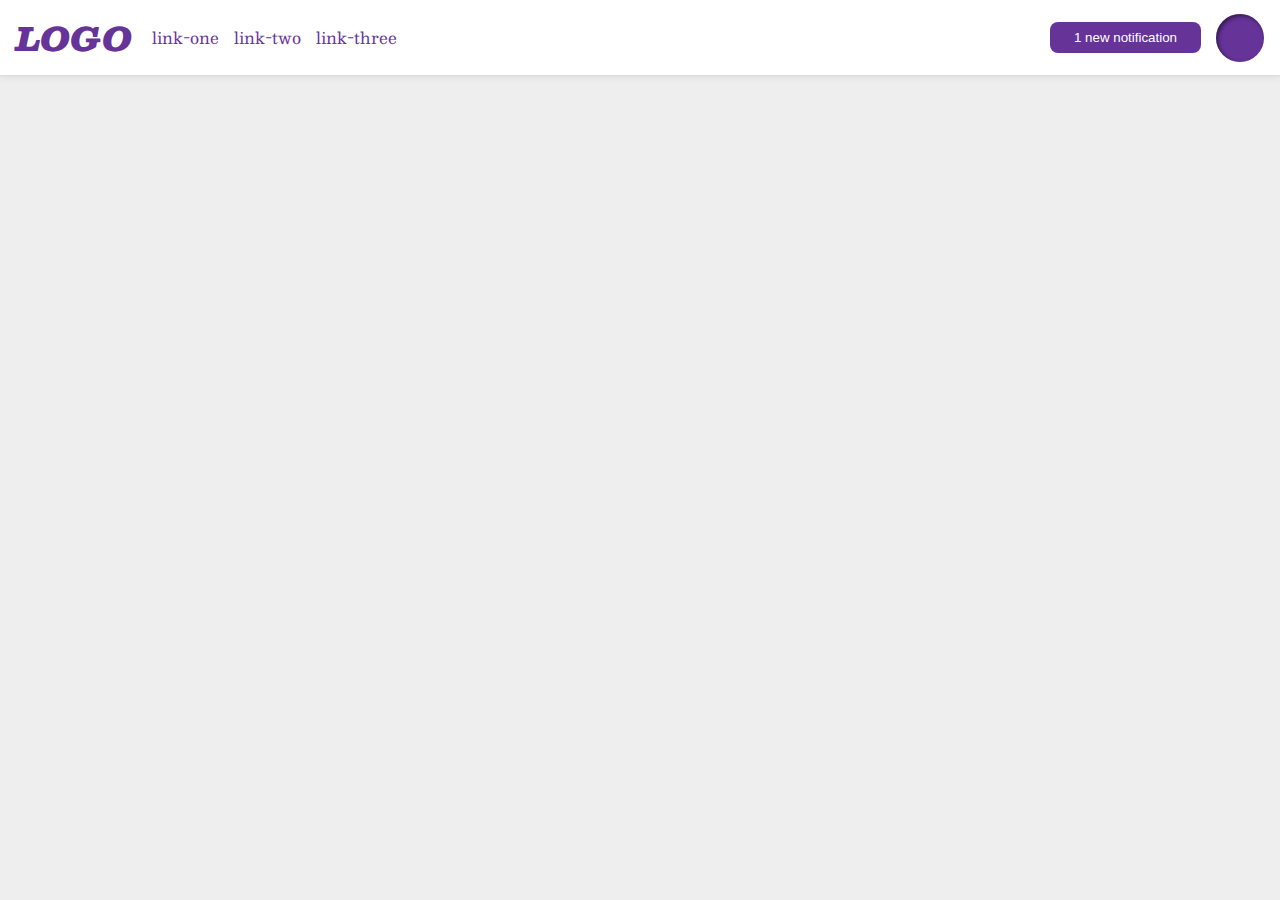
<file: flex/03-flex-header-2/index.html>
<!DOCTYPE html>
<html lang="en">
  <head>
    <meta charset="UTF-8">
    <meta http-equiv="X-UA-Compatible" content="IE=edge">
    <meta name="viewport" content="width=device-width, initial-scale=1.0">
    <title>Flex Header 2</title>
    <link rel="stylesheet" href="style.css">
  </head>
  <body>
    <div class="header">
      <div class="header-left">
        <div class="logo">
          LOGO
        </div>
        <ul class="links">
          <li><a href="google.com">link-one</a></li>
          <li><a href="google.com">link-two</a></li>
          <li><a href="google.com">link-three</a></li>
        </ul>
      </div>
      <div class="header-right">
        <button class="notifications">
          1 new notification
        </button>
        <div class="profile-image"></div>
      </div>
    </div>
  </body>
</html>
</file>
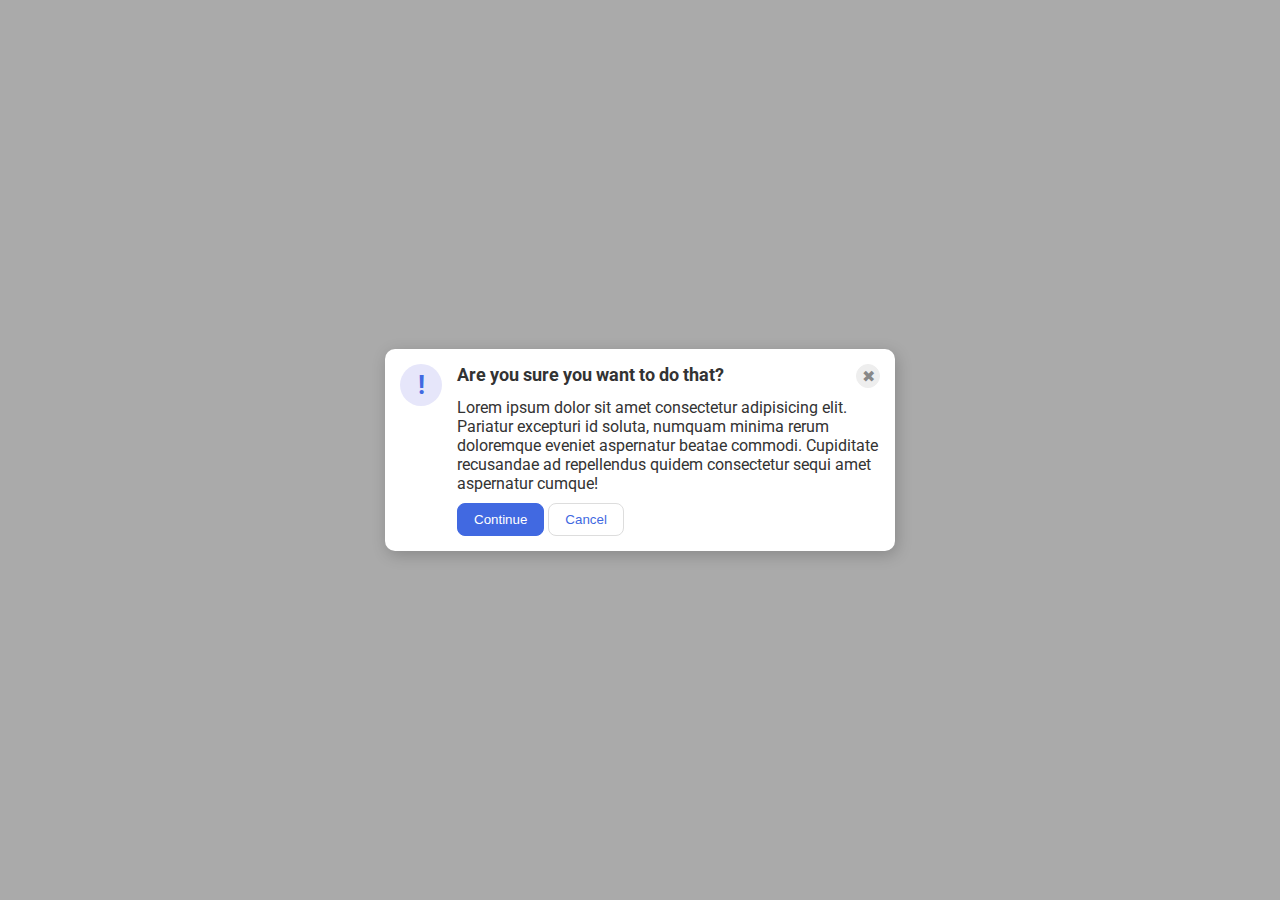
<file: flex/05-flex-modal/index.html>
<!DOCTYPE html>
<html lang="en">
  <head>
    <meta charset="UTF-8">
    <meta http-equiv="X-UA-Compatible" content="IE=edge">
    <meta name="viewport" content="width=device-width, initial-scale=1.0">
    <link rel="stylesheet" href="style.css">
    <title>Modal</title>
  </head>
  <body>
    <div class="modal">
      <div class="icon">!</div>
      <div class="textbox">
        <div class="modal-top">
          <div class="header">Are you sure you want to do that?</div>
          <button class="close-button">✖</button>
        </div>
        <div class="text">Lorem ipsum dolor sit amet consectetur adipisicing elit. Pariatur excepturi id soluta, numquam minima rerum doloremque eveniet aspernatur beatae commodi. Cupiditate recusandae ad repellendus quidem consectetur sequi amet aspernatur cumque!</div>
        <button class="continue">Continue</button>
        <button class="cancel">Cancel</button>
      </div>
    </div>
  </body>
</html>
</file>
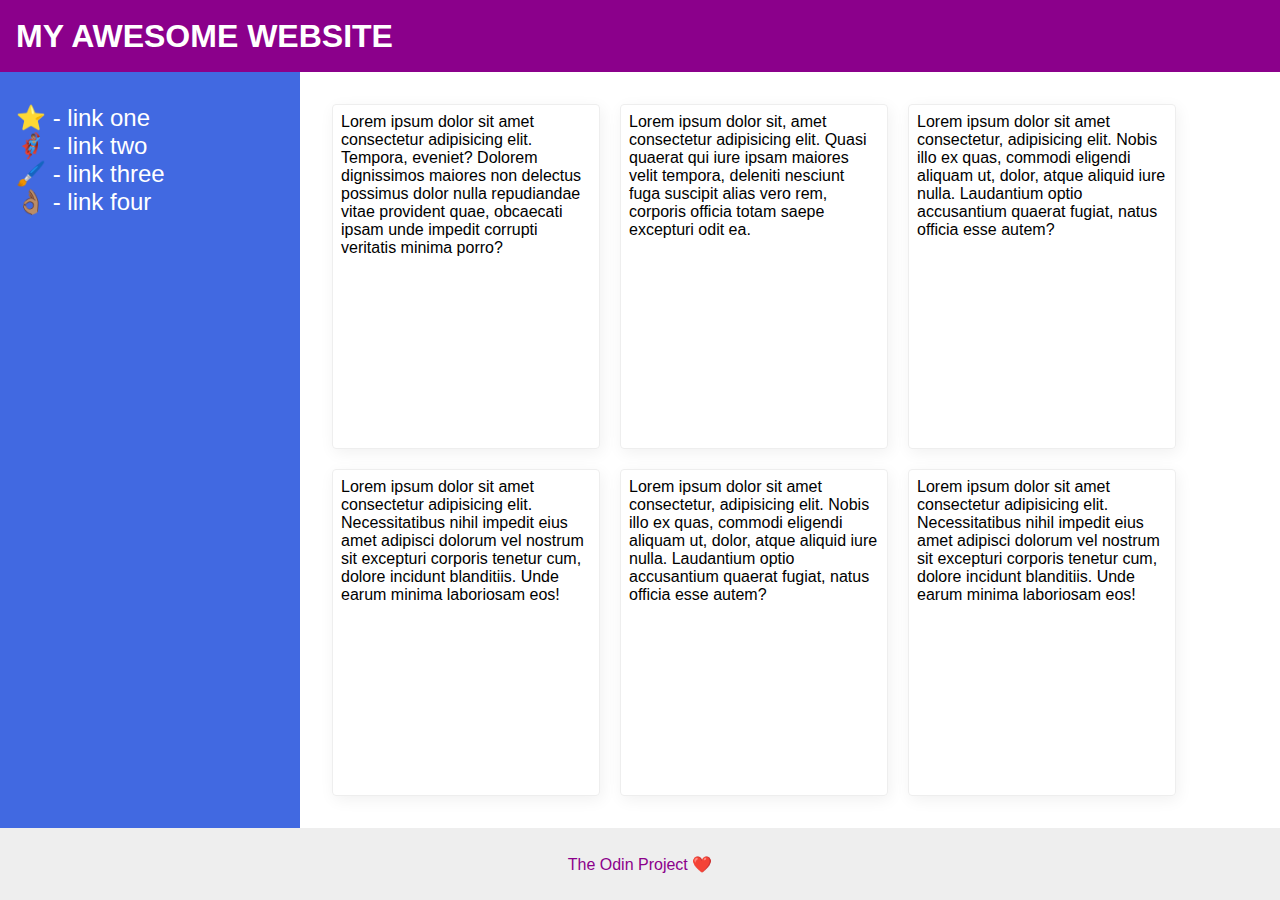
<file: flex/07-flex-layout-2/index.html>
<!DOCTYPE html>
<html lang="en">
  <head>
    <meta charset="UTF-8">
    <meta http-equiv="X-UA-Compatible" content="IE=edge">
    <meta name="viewport" content="width=device-width, initial-scale=1.0">
    <title>The Holy Grail</title>
    <link rel="stylesheet" href="style.css">
  </head>
  <body>
    <div class="header">
      MY AWESOME WEBSITE
    </div>
    <div class="main-content">
      <div class="sidebar">
        <ul>
          <li><a href="#">⭐ - link one</a></li>
          <li><a href="#">🦸🏽‍♂️ - link two</a></li>
          <li><a href="#">🖌️ - link three</a></li>
          <li><a href="#">👌🏽 - link four</a></li>
        </ul>
      </div>
      <div class="cards">
        <div class="card">Lorem ipsum dolor sit amet consectetur adipisicing elit. Tempora, eveniet? Dolorem dignissimos maiores non delectus possimus dolor nulla repudiandae vitae provident quae, obcaecati ipsam unde impedit corrupti veritatis minima porro?</div>
        <div class="card">Lorem ipsum dolor sit, amet consectetur adipisicing elit. Quasi quaerat qui iure ipsam maiores velit tempora, deleniti nesciunt fuga suscipit alias vero rem, corporis officia totam saepe excepturi odit ea.</div>
        <div class="card">Lorem ipsum dolor sit amet consectetur, adipisicing elit. Nobis illo ex quas, commodi eligendi aliquam ut, dolor, atque aliquid iure nulla. Laudantium optio accusantium quaerat fugiat, natus officia esse autem?</div>
        <div class="card">Lorem ipsum dolor sit amet consectetur adipisicing elit. Necessitatibus nihil impedit eius amet adipisci dolorum vel nostrum sit excepturi corporis tenetur cum, dolore incidunt blanditiis. Unde earum minima laboriosam eos!</div>
        <div class="card">Lorem ipsum dolor sit amet consectetur, adipisicing elit. Nobis illo ex quas, commodi eligendi aliquam ut, dolor, atque aliquid iure nulla. Laudantium optio accusantium quaerat fugiat, natus officia esse autem?</div>
        <div class="card">Lorem ipsum dolor sit amet consectetur adipisicing elit. Necessitatibus nihil impedit eius amet adipisci dolorum vel nostrum sit excepturi corporis tenetur cum, dolore incidunt blanditiis. Unde earum minima laboriosam eos!</div>
      </div>
    </div>
    <div class="footer">
      The Odin Project ❤️
    </div>
  </body>
</html>
</file>
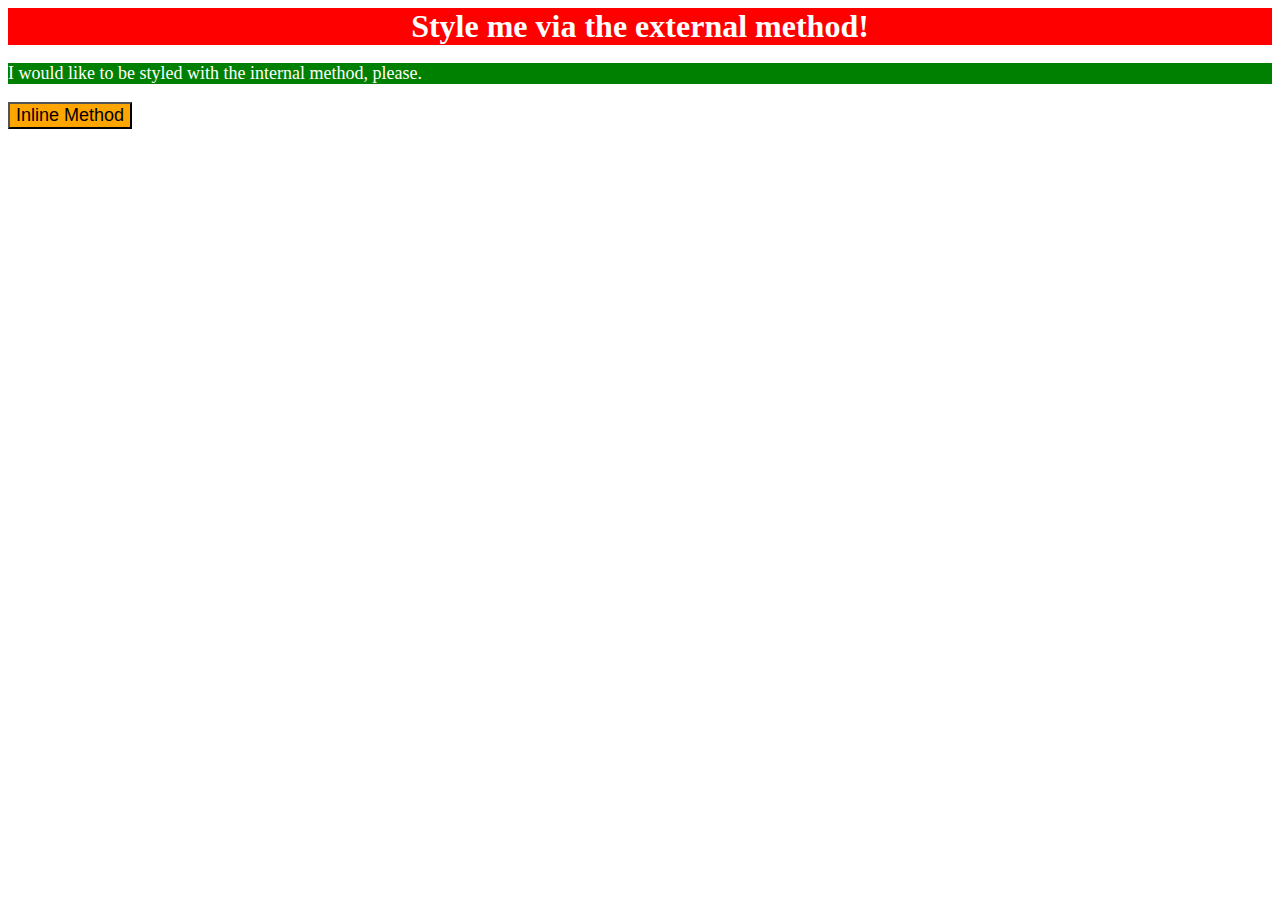
<file: foundations/01-css-methods/index.html>
<!DOCTYPE html>
<html lang="en">
  <head>
    <meta charset="UTF-8">
    <meta http-equiv="X-UA-Compatible" content="IE=edge">
    <meta name="viewport" content="width=device-width, initial-scale=1.0">
    <link href="./style.css" rel="stylesheet">
    <style>
      p {
        color:white;
        background-color: green;
        font-size: 18px;
      }
    </style>
    <title>Methods for Adding CSS</title>
  </head>
  <body>
    <div>Style me via the external method!</div>
    <p>I would like to be styled with the internal method, please.</p>
    <button style="background-color: orange; font-size: 18px;">Inline Method</button>
  </body>
</html>
</file>
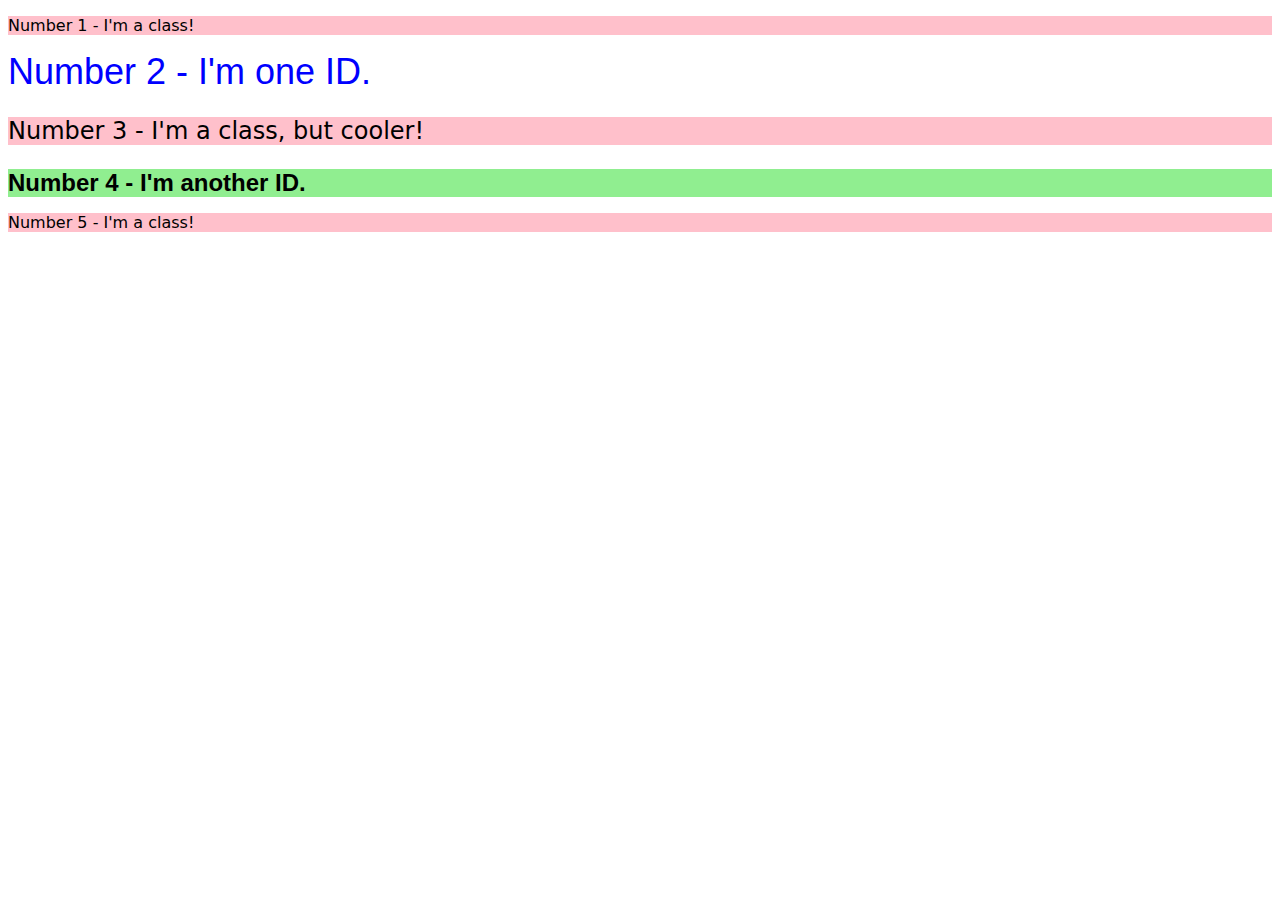
<file: foundations/02-class-id-selectors/index.html>
<!DOCTYPE html>
<html lang="en">
  <head>
    <meta charset="UTF-8">
    <meta http-equiv="X-UA-Compatible" content="IE=edge">
    <meta name="viewport" content="width=device-width, initial-scale=1.0">
    <title>Class and ID Selectors</title>
    <link rel="stylesheet" href="style.css">
  </head>
  <body>
    <p class="odd">Number 1 - I'm a class!</p>
    <div id="two">Number 2 - I'm one ID.</div>
    <p class="odd cooler">Number 3 - I'm a class, but cooler!</p>
    <div id="four">Number 4 - I'm another ID.</div>
    <p class="odd">Number 5 - I'm a class!</p>
  </body>
</html>
</file>
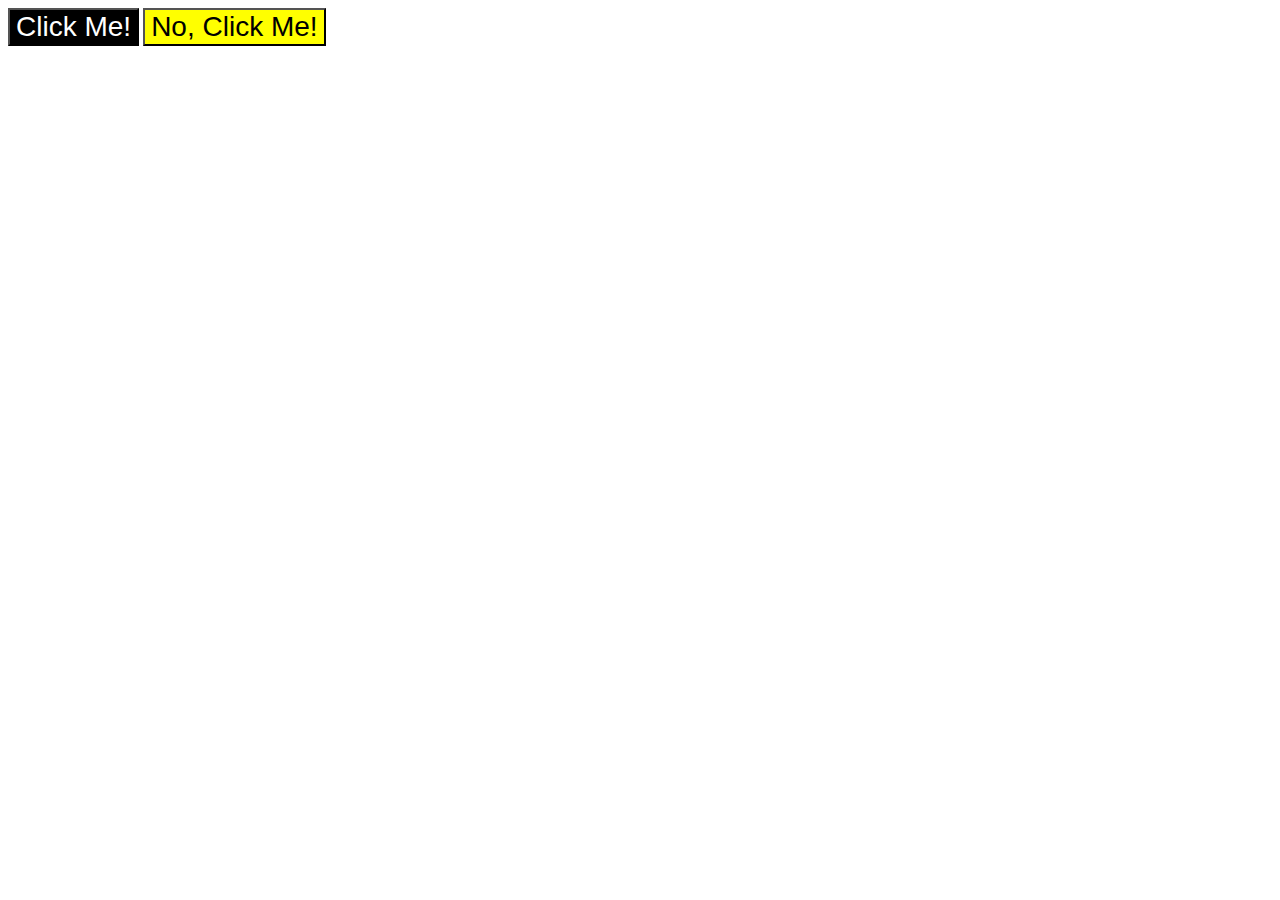
<file: foundations/03-grouping-selectors/index.html>
<!DOCTYPE html>
<html lang="en">
  <head>
    <meta charset="UTF-8">
    <meta http-equiv="X-UA-Compatible" content="IE=edge">
    <meta name="viewport" content="width=device-width, initial-scale=1.0">
    <title>Grouping Selectors</title>
    <link rel="stylesheet" href="style.css">
  </head>
  <body>
    <button class="button black-button">Click Me!</button>
    <button class="button yellow-button">No, Click Me!</button>
  </body>
</html>
</file>
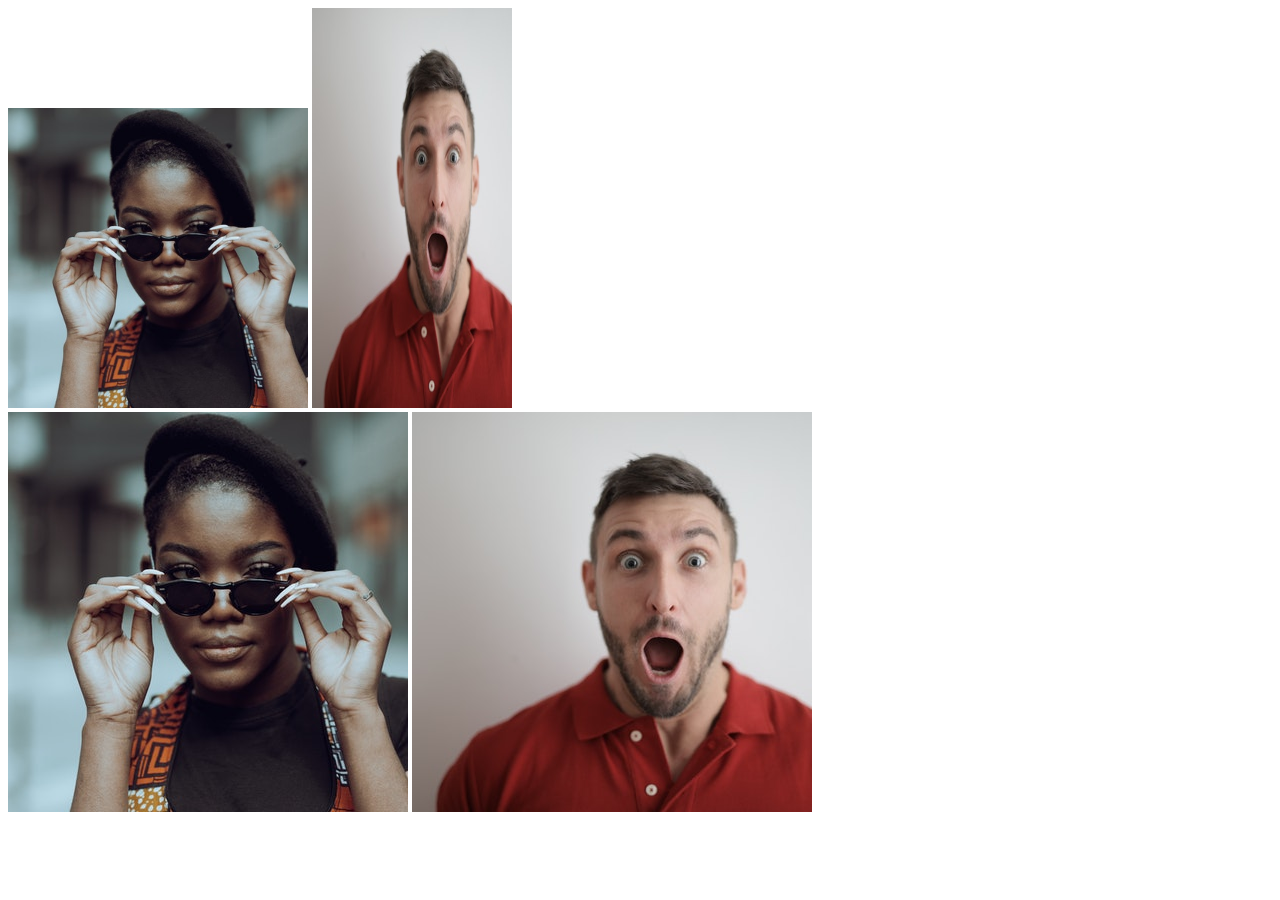
<file: foundations/04-chaining-selectors/index.html>
<!DOCTYPE html>
<html lang="en">
  <head>
    <meta charset="UTF-8">
    <meta http-equiv="X-UA-Compatible" content="IE=edge">
    <meta name="viewport" content="width=device-width, initial-scale=1.0">
    <title>Chaining Selectors</title>
    <link rel="stylesheet" href="style.css">
  </head>
  <body>
    <!-- Check image source path. Review Foundations lesson - Links and Images -->
    <!-- Use the classes BELOW this line -->
    <div>
      <img class="avatar proportioned" src="./images/zena.jpg" alt="Woman with glasses">
      <img class="avatar distorted" src="./images/muz.jpg" alt="Man with surprised expression">
    </div>
    <!-- Use the classes ABOVE this line -->
    <div>
      <img class="original proportioned" src="./images/zena.jpg" alt="Woman with glasses">
      <img class="original distorted" src="./images/muz.jpg" alt="Man with surprised expression">
    </div>
  </body>
</html>
</file>
<file: flex/03-flex-header-2/style.css>
/* this is some magical font-importing.  
you'll learn about it later. */
@import url('https://fonts.googleapis.com/css2?family=Besley:ital,wght@0,400;1,900&display=swap');

body {
  margin: 0;
  background: #eee;
  font-family: Besley, serif;
}

.header {
  background: white;
  border-bottom: 1px solid #ddd;
  box-shadow: 0 0 8px rgba(0,0,0,.1);
  padding: 8px 16px;
  display: flex;
  align-items: center;
  justify-content: space-between;
}

.header-left, .header-left > ul, .header-right {
  display: flex;
  align-items: center;
  gap: 15px;
}

ul {
  padding-left: 5px;
}

.profile-image {
  background: rebeccapurple;
  box-shadow: inset 2px 2px 4px rgba(0,0,0,.5);
  border-radius: 50%;
  width: 48px;
  height: 48px;
}

.logo {
  color: rebeccapurple;
  font-size: 32px;
  font-weight: 900;
  font-style: italic;
}

button {
  border: none;
  border-radius: 8px;
  background: rebeccapurple;
  color: white;
  padding: 8px 24px;
}

a {
  /* this removes the line under our links */
  text-decoration: none;
  color: rebeccapurple;
}

ul {
  list-style-type: none;
}
</file>
<file: flex/05-flex-modal/style.css>
@import url('https://fonts.googleapis.com/css2?family=Roboto:wght@400;700&display=swap');

html, body {
  height: 100%;
}

body {
  font-family: Roboto, sans-serif;
  margin: 0;
  background: #aaa;
  color: #333;
  /* I'll give you this one for free lol */
  display: flex;
  align-items: center;
  justify-content: center;
}

.modal {
  background: white;
  width: 480px;
  border-radius: 10px;
  box-shadow: 2px 4px 16px rgba(0,0,0,.2);
  display: flex;
  padding: 15px;
  gap: 15px;
}

.modal-top {
  display: flex;
  justify-content: space-between;
}

.header {
  font-size: large;
  font-weight: 700;
}

.text {
  margin: 10px 0px;
}

.icon {
  color: royalblue;
  font-size: 26px;
  font-weight: 700;
  background: lavender;
  width: 42px;
  height: 42px;
  border-radius: 50%;
  display: flex;
  align-items: center;
  justify-content: center;
  flex-shrink: 0;
}

.close-button {
  background: #eee;
  border-radius: 50%;
  color: #888;
  font-weight: 400;
  font-size: 16px;
  height: 24px;
  width: 24px;
  display: flex;
  align-items: center;
  justify-content: center;
  border: 1px solid #eee;
  padding: 0;
}

button {
  cursor: pointer;
  padding: 8px 16px;
  border-radius: 8px;
}

button.continue {
  background: royalblue;
  border: 1px solid royalblue;
  color: white;
}

button.cancel {
  background: white;
  border: 1px solid #ddd;
  color: royalblue;
}
</file>
<file: flex/07-flex-layout-2/style.css>
body {
  font-family: -apple-system, BlinkMacSystemFont, 'Segoe UI', Roboto, Oxygen, Ubuntu, Cantarell, 'Open Sans', 'Helvetica Neue', sans-serif;
  margin: 0;
  min-height: 100vh;
  display: flex;
  flex-direction: column;
}

.header {
  height: 72px;
  background: darkmagenta;
  color: white;
  font-size: 32px;
  font-weight: 900;
  display: flex;
  align-items: center;
  padding-left: 16px;
}

.main-content {
  display: flex;
  flex: 1;
}

.sidebar {
  width: 300px;
  flex-shrink: 0;
  padding: 16px;
}

.sidebar li {
  list-style: none;
}

.sidebar ul {
  padding-left: 0px;
}

.sidebar a {
  text-decoration: none;
  color: white;
  font-size: 24px;
}

.cards {
  display: flex;
  flex-wrap: wrap;
  gap: 20px;
  padding: 32px;
  margin-right: auto;
}

.card {
  padding: 8px;
}

.footer {
  height: 72px;
  background: #eee;
  color: darkmagenta;
  /* margin-top: auto; */
  display: flex;
  justify-content: center;
  align-items: center;
}

.sidebar {
  width: 300px;
  background: royalblue;
  box-sizing: border-box;
}

.card {
  border: 1px solid #eee;
  box-shadow: 2px 4px 16px rgba(0,0,0,.06);
  border-radius: 4px;
  max-width: 250px;
}
</file>
<file: foundations/01-css-methods/style.css>
div {
    color:white;
    background-color: red;
    font-size: 32px;
    text-align: center;
    font-weight: bold;
}
</file>
<file: foundations/02-class-id-selectors/style.css>
* {
    font-family: sans-serif;
}

.odd {
    font-family: Verdana, "Dejavu Sans", sans-serif;
    background-color: pink;
}

.cooler {
    font-size: 24px;
}

#two {
    color: blue;
    font-size: 36px;
}

#four {
    font-size: 24px;
    font-weight: bold;
    background-color: lightgreen;
}
</file>
<file: foundations/03-grouping-selectors/style.css>
.button {
    font-size: 28px;
    font-family: 'Helvetica', 'Times New Roman', sans-serif;
}

.black-button {
    background-color: black;
    color: white;
}

.yellow-button {
    background-color: yellow;
}
</file>
<file: foundations/04-chaining-selectors/style.css>
/* Add CSS Styling */
.avatar.proportioned {
    width: 300px;
    height: auto;
}

.avatar.distorted {
    width: 200px;
    height: 400px;
}
</file>
